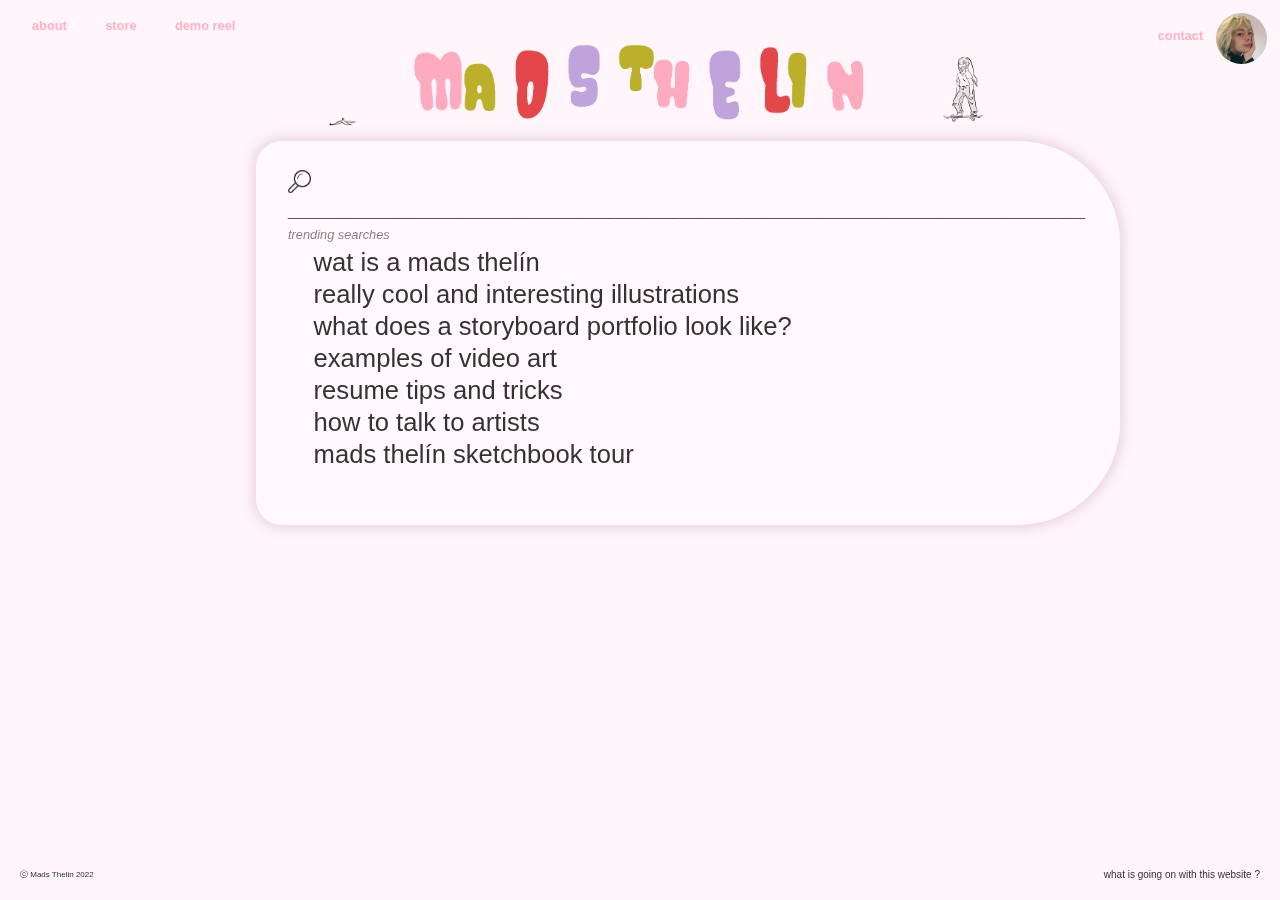
<file: index.html>
<!DOCTYPE html>
<html lang="en">

<head>
    <meta charset="UTF-8">
    <meta http-equiv="X-UA-Compatible" content="IE=edge">
    <meta name="viewport" content="width=device-width, initial-scale=1.0">
    <title>mads thelin</title>

    <link rel="stylesheet" href="style.css">
</head>

<body>
    <header>
        <nav class="top-links">
            <ul class="top">
                    <li style="padding:0.5vw; float:left"><a class="navlink-about" href="/bio">about </a></li>
                    <li style="padding:0.5vw; float:left"><a class="navlink-store" href="link to etsy" target="_blank">
                            store</a>
                    </li>
                    <li style="padding:0.5vw; float:left"><a class="navlink-demo" href="/reel"> demo reel </a></li>
                <div class="top-right">
                    <img class="skate" src="images/gif.gif" alt="animated artist logo in the style of google">
                    <li style="float:right"><img class="profile-pic" src="/images/finstaprofile.jpeg"
                            alt="tiny lil pic of me"></li>
                    <div class="contact">
                        <li style="padding-top:1vw; float:right; font-size: 2vw;"><a class="navlink-contact"
                                href="/contact">contact</a></li>
                    </div>
                </div>
            </ul>
        </nav>
    </header>

    <main>
        <div class="search">
            <div class="trend">
                <img class="find" src="images/search.png" alt="magnafying glass">
                <img class="blink" src="images/blink.gif" alt="blinking search bar">
                &nbsp; &nbsp; &nbsp; &nbsp; &nbsp; &nbsp; &nbsp; &nbsp; &nbsp; &nbsp; &nbsp; &nbsp; &nbsp; &nbsp; &nbsp;
                &nbsp; &nbsp; &nbsp; &nbsp; &nbsp; &nbsp; &nbsp; &nbsp; &nbsp; &nbsp; &nbsp; &nbsp; &nbsp; &nbsp; &nbsp;
                &nbsp; &nbsp; &nbsp; &nbsp; &nbsp; &nbsp; &nbsp; &nbsp; &nbsp; &nbsp; &nbsp; &nbsp; &nbsp; &nbsp; &nbsp;
                &nbsp; &nbsp; &nbsp; &nbsp; &nbsp; &nbsp; &nbsp; &nbsp; &nbsp; &nbsp; &nbsp; &nbsp; &nbsp; &nbsp; &nbsp;
                &nbsp; &nbsp; &nbsp; &nbsp; &nbsp; &nbsp; &nbsp;
                ________________________________________________________________________________________________________________
                <div class="trending-searches">trending searches</div>


                <ul class="bottom">

                    <li><a class="link-bio" href="/bio"> wat is a mads thelín</a></li>

                    <li><a class="link-illustration" href="/illustration"> really cool and interesting
                            illustrations</a></li>

                    <li><a class="link-storyboards" href="/storyboards"> what does a storyboard
                            portfolio look like?</a> </li>

                    <li><a class="link-animation" href="/animation"> examples of video art</a></li>

                    <li><a class="link-resume" href="/resume"> resume tips and tricks</a></li>

                    <li><a class="link-contact" href="/contact"> how to talk to artists</a></li>

                    <li><a class="link-sketchbook" href="/sketchbook"> mads thelín sketchbook
                            tour</a></li>
                </ul>
            </div>
        </div>
    </main>

    <footer>
        <a class="copyright" href="https://www.youtube.com/watch?v=dQw4w9WgXcQ" target="_blank">ⓒ Mads Thelin 2022</a>
        <a class="help" href="help" target="_blank">what is going on with this website ?</a>
    </footer>
    </footer>

</body>

</html>
</file>
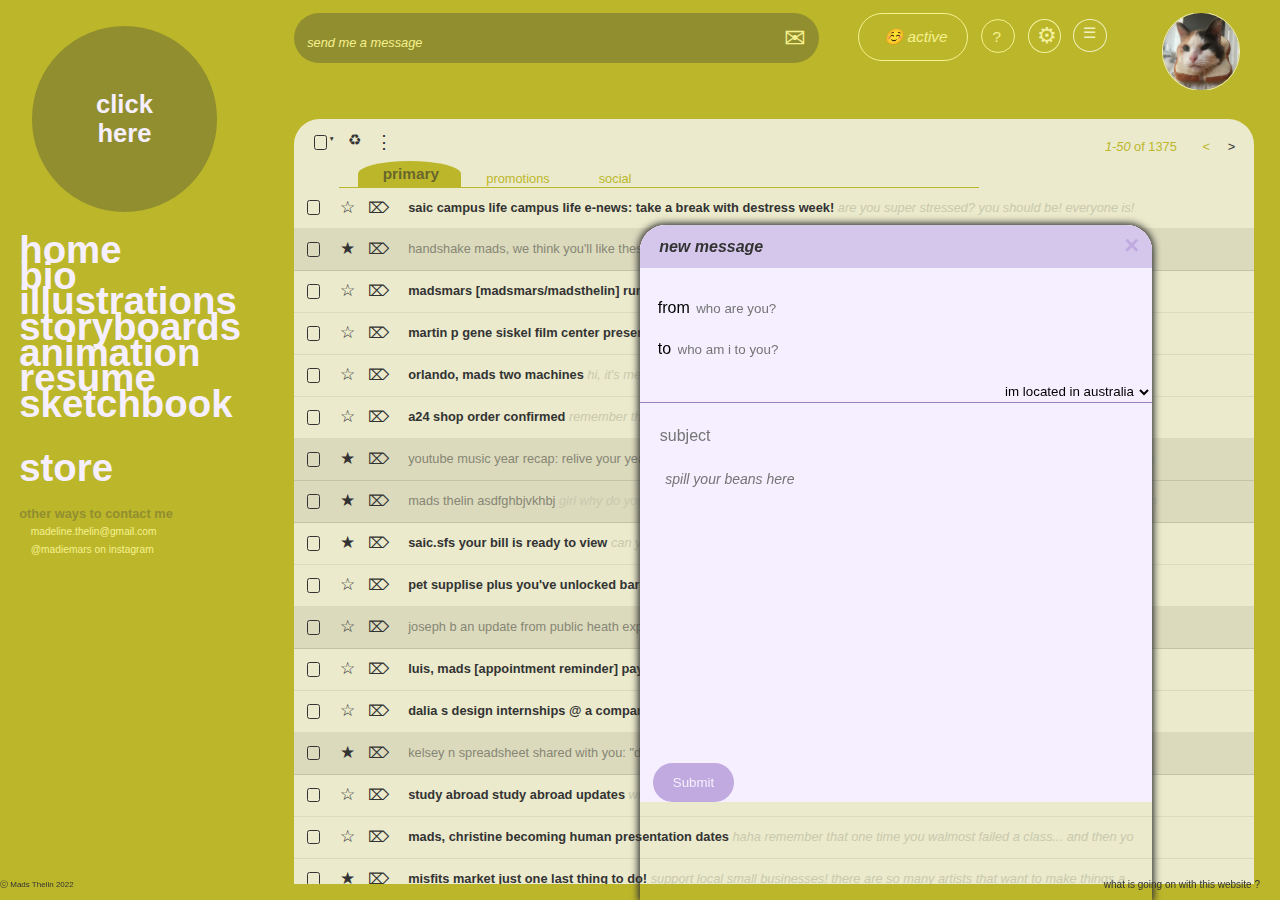
<file: contact/index.html>
<!DOCTYPE html>
<html lang="en">

<head>
    <meta charset="UTF-8">
    <meta http-equiv="X-UA-Compatible" content="IE=edge">
    <meta name="viewport" content="width=device-width, initial-scale=1.0">
    <title>contact</title>

    <link rel="stylesheet" href="style.css">

    <link rel="stylesheet" href="/library/lightbox2/dist/css/lightbox.css">
    <script src="main.js" defer></script>
</head>

<body>
    <header></header>

    <main>
        <div class="left">
            <!-- <h1 class="title">contact</h1> -->
            <button id="myBtn">click here</button>
            <nav class="main-nav">
                <p><a class="mainnav-home" href="/">home</a></p>
                <p><a class="mainnav-bio" href="/bio">bio</a></p>
                <p><a class="mainnav-illustration" href="/illustration/">illustrations</a>
                </p>
                <p><a class="mainnav-storyboards" href="/storyboards/">storyboards</a></p>
                <p><a class="mainnav-animation" href="/animation/">animation</a></p>
                <p><a class="mainnav-resume" href="/resume/">resume</a></p>
                <p><a class="mainnav-sketchbook" href="/sketchbook">sketchbook</a></p>
                <br><br><br><br><br><br>
                <p><a class="mainnav-store" href="store link here">store</a></p>
                <br><br>
            </nav>

            <div class="other">
                <h2 class="title2">other ways to contact me</h2>
                <ul class="contacts">
                    <li><a class="contacts1" href="https://www.wikihow.com/Write-an-Email" target="_blank">madeline.thelin@gmail.com</a></li>
                    <li><a class="contacts2" href="https://www.instagram.com/madiemars/" target="_blank">@madiemars on instagram</a></li>
                </ul>
            </div>

        </div>

        <div class="right">
            <div class="search-container">
                <div class="search">
                    <p> send me a message <span class="envelope">✉</span></p>
                </div>
            </div>
            <div class="active">
                ☺️ active
            </div>
            <div class="icons">
                <p class="question">?</p>
                <p class="settings">⚙</p>
                <p class="lines">☰</p>
            </div>
            <div class="guest-container">
                <img class="hunny" src="images/hunny.jpeg" alt="this is a picture of my cat hunny">
                <!-- <div class="guest">guest</div> -->
            </div>
            <div class="email-box">
                <div class="line1-left">
                    <div class="box"></div>
                    <div class="arrow">▼</div>
                    <div class="refresh">♻</div>
                    <div class="dots">⋮</div>
                    <div class="line1-right">
                        <div class="numbers"><i>1-50</i> of 1375</div>
                        <div class="arrows"><span style="color: #bcb72a">&lt;</span> &nbsp; &nbsp; <span
                                style="color: #333333">&gt;</span></div>
                    </div>
                </div>
                <div class="line2">
                    <div class="line3"><div class="p">primary </div></div><div class="p-s">promotions &nbsp; social</div>
                </div>
                <div class="email-container">
                    <div class="email">
                        <div class="box"></div>
                        <div class="star">☆</div>
                        <div class="arrow-list">⌦</div>
                        <div class="words">
                            saic campus life  campus life e-news: take a break with destress
                            week! <i class="descriptions"> are you super stressed? you should be! everyone is! aaaaaaaaaaaaaaaaaaaaaaaaaaaaaa</i>
                        </div>
                    </div>
                    <div class="email-read">
                        <div class="box"></div>
                        <div class="star">★</div>
                        <div class="arrow-list">⌦</div>
                        <div class="words">
                            handshake mads, we think
                            you'll like these new oporotunities.<i class="descriptions"> and by oporotunities we
                                mean jobs and stuff. you need a job to p</i>
                        </div>
                    </div>
                    <div class="email">
                        <div class="box"></div>
                        <div class="star">☆</div>
                        <div class="arrow-list">⌦</div>
                        <div class="words">
                            madsmars  [madsmars/madsthelin] run
                            page failed: pages build and deployment - main (cb2f7cf)<i class="descriptions"> can u
                                even cod</i>
                        </div>
                    </div>
                    <div class="email">
                        <div class="box"></div>
                        <div class="star">☆</div>
                        <div class="arrow-list">⌦</div>
                        <div class="words">
                            martin p  gene siskel film
                            center presents!<i class="descriptions"> indie movies all day every day at not
                                terrible prices if we're being honest. su</i>
                        </div>
                    </div>
                    <div class="email">
                        <div class="box"></div>
                        <div class="star">☆</div>
                        <div class="arrow-list">⌦</div>
                        <div class="words">
                            orlando, mads  two machines<i
                                class="descriptions"> hi, it's me a coworker asking you about work things! this
                                job isnt half bad. do you like your job or a </i>
                        </div>
                    </div>
                    <div class="email">
                        <div class="box"></div>
                        <div class="star">☆</div>
                        <div class="arrow-list">⌦</div>
                        <div class="words">
                            a24 shop  order confirmed<i
                                class="descriptions"> remember that cool movie you watched? it was a horror movie?
                                well you alco bought merch for</i>
                        </div>
                    </div>
                    <div class="email-read">
                        <div class="box"></div>
                        <div class="star">★</div>
                        <div class="arrow-list">⌦</div>
                        <div class="words">
                            youtube music  year recap: relive your year in
                            music<i class="descriptions"> pay for a youtube music subscription. you know you want
                                to. caaaaapitalismmm</i>
                        </div>
                    </div>
                    <div class="email-read">
                        <div class="box"></div>
                        <div class="star">★</div>
                        <div class="arrow-list">⌦</div>
                        <div class="words">
                            mads thelin  asdfghbjvkhbj<i
                                class="descriptions"> girl why do you send yourself the most obscurely titled
                                emails? what even is this? a link to shoes? a remin</i>
                        </div>
                    </div>
                    <div class="email">
                        <div class="box"></div>
                        <div class="star">★</div>
                        <div class="arrow-list">⌦</div>
                        <div class="words">
                            saic.sfs  your bill is
                            ready to view<i class="descriptions"> can you believe you pay so much money to go to
                                art school? do you regret your degr</i>
                        </div>
                    </div>
                    <div class="email">
                        <div class="box"></div>
                        <div class="star">☆</div>
                        <div class="arrow-list">⌦</div>
                        <div class="words">
                            pet supplise plus  you've unlocked bargains! treat your pet to
                            something special<i class="descriptions"> my cat's name is hunny. thats her picture
                            </i>
                        </div>
                    </div>
                    <div class="email-read">
                        <div class="box"></div>
                        <div class="star">☆</div>
                        <div class="arrow-list">⌦</div>
                        <div class="words">
                            joseph b  an update from
                            public heath experts<i class="descriptions"> covid is bad! don't get the flu! actually
                                take your vitamins! stay healthy! eat your gr </i>
                        </div>
                    </div>
                    <div class="email">
                        <div class="box"></div>
                        <div class="star">☆</div>
                        <div class="arrow-list">⌦</div>
                        <div class="words">
                            luis, mads  [appointment reminder]
                            payroll @11:25 am - 11:55 am ct<i class="descriptions"> most people aren't paid what
                                they're worth. capita</i></div>
                    </div>
                    <div class="email">
                        <div class="box"></div>
                        <div class="star">☆</div>
                        <div class="arrow-list">⌦</div>
                        <div class="words">
                            dalia s  design internships @ a
                            company<i class="descriptions"> internships are fun until they tell you they don't
                                want to pay you for the labor </i>
                        </div>
                    </div>
                    <div class="email-read">
                        <div class="box"></div>
                        <div class="star">★</div>
                        <div class="arrow-list">⌦</div>
                        <div class="words">
                            kelsey n  spreadsheet
                            shared
                            with you: "dinner reservations"<i class="descriptions"> hey girl, yum yum food - ya
                                feel?
                                lets eat!</i>
                        </div>
                    </div>
                    <div class="email">
                        <div class="box"></div>
                        <div class="star">☆</div>
                        <div class="arrow-list">⌦</div>
                        <div class="words">
                            study abroad  study abroad updates<i
                                class="descriptions"> where do you think you'll fit in? what country is calling
                                you?
                                anywhere but here. leave th</i>
                        </div>
                    </div>
                    <div class="email">
                        <div class="box"></div>
                        <div class="star">☆</div>
                        <div class="arrow-list">⌦</div>
                        <div class="words">
                            mads, christine  becoming human presentation dates<i
                                class="descriptions"> haha remember that one time you walmost failed a class...
                                and
                                then yo</i>
                        </div>
                    </div>
                    <div class="email">
                        <div class="box"></div>
                        <div class="star">★</div>
                        <div class="arrow-list">⌦</div>
                        <div class="words">
                            misfits market  just one last thing to do!<i
                                class="descriptions">
                                support local small businesses! there are so many artists that want to make things
                                a</i>
                        </div>
                    </div>
                    <div class="email-read">
                        <div class="box"></div>
                        <div class="star">★</div>
                        <div class="arrow-list">⌦</div>
                        <div class="words">
                            fiaf animation first  live today at 4pm et<i
                                class="descriptions">
                                french animation is so beautiful. it might be the socialist healthcare that makes
                                it
                                so good.</i>
                        </div>
                    </div>
                    <div class="email">
                        <div class="box"></div>
                        <div class="star">☆</div>
                        <div class="arrow-list">⌦</div>
                        <div class="words">
                            nemaa  get ready! nemaa is
                            coming!<i class="descriptions"> what even is nemaa? i can't remember. i don't know
                                what this
                                email even said. pr</i>
                        </div>
                    </div>
                    <div class="email">
                        <div class="box"></div>
                        <div class="star">☆</div>
                        <div class="arrow-list">⌦</div>
                        <div class="words">
                            amazon.com  reasons why we suck and you
                            don't
                            buy from us<i class="descriptions"> every time i tell amazon i don't want their emails
                                they som</i>
                        </div>
                    </div>
                    <div class="email">
                        <div class="box"></div>
                        <div class="star">☆</div>
                        <div class="arrow-list">⌦</div>
                        <div class="words">
                            shop  connect
                            this
                            email to shop!
                            <i class="descriptions"> comsume comsume comsume comsume comsume comsume
                                comsume comsum </i>
                        </div>
                    </div>
                    <div class="email">
                        <div class="box"></div>
                        <div class="star">★</div>
                        <div class="arrow-list">⌦</div>
                        <div class="words">
                            art night  please nominate art
                            night
                            chicago!!!!
                            <i class="descriptions"> nominate us for something artsy! we're hella artsy and you
                                came </i>
                        </div>
                    </div>
                    <div class="email">
                        <div class="box"></div>
                        <div class="star">★</div>
                        <div class="arrow-list">⌦</div>
                        <div class="words">
                            chase credit journey  sign in to view your new ssn activity
                            <i class="descriptions"> oh no did we scare you? hope you don't think your identity
                                got stolen</i>
                        </div>
                    </div>
                    <div class="email">
                        <div class="box"></div>
                        <div class="star">☆</div>
                        <div class="arrow-list">⌦</div>
                        sofi  student
                        loans lol give us money
                        <i class="descriptions"> we helped you get a degree and now you have to pay us back. its
                            fair</i>
                    </div>
                    <div class="email-read">
                        <div class="box"></div>
                        <div class="star">★</div>
                        <div class="arrow-list">⌦</div>
                        southwest airlines  you're invited! earn 50000 points.
                        <i class="descriptions"> fly with us and you'll be only a little uncomfortable. tall
                            people hate our seating choices</i>
                    </div>
                    <div class="email">
                        <div class="box"></div>
                        <div class="star">★</div>
                        <div class="arrow-list">⌦</div>
                        h&r block  madeline this offer wont
                        last long...
                        <i class="descriptions"> we really really really need you to finish your taxes as early as
                            possible. thats</i>
                    </div>
                    <div class="email">
                        <div class="box"></div>
                        <div class="star">★</div>
                        <div class="arrow-list">⌦</div>
                        uber eats  mads heres a meal
                        on us up to $30
                        <i class="descriptions"> we know you live in a big city where theres food right outside
                            your doorstep but how </i>
                    </div>
                    <div class="email">
                        <div class="box"></div>
                        <div class="star">★</div>
                        <div class="arrow-list">⌦</div>
                        linkedin  a bunch of people
                        want to hire you, mads
                        <i class="descriptions"> jobs are what keeps capitalism running! do your part in keeping
                            the econom</i>
                    </div>
                    <div class="email">
                        <div class="box"></div>
                        <div class="star">☆</div>
                        <div class="arrow-list">⌦</div>
                        gwen t  see gwen's real-time
                        location on google maps
                        <i class="descriptions"> this would be creepy if gwen didnt send you this herself. gotta
                            stay saf</i>
                    </div>
                    <div class="email">
                        <div class="box"></div>
                        <div class="star">☆</div>
                        <div class="arrow-list">⌦</div>
                        mcdonald's account  thanks for placing a mobine order!
                        <i class="descriptions"> you drink way too much mcdonald's iced coffee you know. it's
                            kinda amazing how </i>
                    </div>
                    <div class="email">
                        <div class="box"></div>
                        <div class="star">☆</div>
                        <div class="arrow-list">⌦</div>
                        lyft  we promise you're safe
                        in our cars
                        <i class="descriptions"> the only thing more dangerous than getting into a strangers car
                            is walking home </i>
                    </div>
                    <div class="email-read">
                        <div class="box"></div>
                        <div class="star">☆</div>
                        <div class="arrow-list">⌦</div>
                        obama, mads  i wish you were still president :(
                        <i class="descriptions"> thank u for emailing me mads, i miss being president too. there
                            was a lot of cool stuff in th</i>
                    </div>
                    <div class="email-read">
                        <div class="box"></div>
                        <div class="star">☆</div>
                        <div class="arrow-list">⌦</div>
                        productstesting  you're pre-qualified for the proucts test
                        study - please read!
                        <i class="descriptions"> we're writing to let you know that we know you're poor and </i>
                    </div>
                    <div class="email-read">
                        <div class="box"></div>
                        <div class="star">☆</div>
                        <div class="arrow-list">⌦</div>
                        photo prints now  order confirmation
                        <i class="descriptions"> you print out all these pictures of your friends to remind you
                            that you're not alone, but they don't help mu</i>
                    </div>
                    <div class="email">
                        <div class="box"></div>
                        <div class="star">☆</div>
                        <div class="arrow-list">⌦</div>
                        mohela  important account information
                        (you're poor)
                        <i class="descriptions"> i usually get 2-3 emails a week from my student loan people, but
                            they're</i>
                    </div>
                    <div class="email-read">
                        <div class="box"></div>
                        <div class="star">☆</div>
                        <div class="arrow-list">⌦</div>
                        comed  thanks for paying your bills on
                        time
                        <i class="descriptions"> look! another testament of how i pay all my bills on time. im
                            such a good member of soci</i>
                    </div>
                    <div class="email">
                        <div class="box"></div>
                        <div class="star">☆</div>
                        <div class="arrow-list">⌦</div>
                        frist ascent climbing  you earned 1000 points!
                        <i class="descriptions"> kinda cool how i left a state with hella mountains to pick up
                            rock climbing in a flatland city.</i>
                    </div>
                    <div class="email">
                        <div class="box"></div>
                        <div class="star">☆</div>
                        <div class="arrow-list">⌦</div>
                        sue c  fwd: your package is ready
                        for pickup!
                        <i class="descriptions"> you bought a thing online, and now its here. you must be so
                            excited! remember w</i>
                    </div>
                    <div class="email-read">
                        <div class="box"></div>
                        <div class="star">☆</div>
                        <div class="arrow-list">⌦</div>
                        brett, mads  you're still on your parents
                        health insurance? hahahh
                        <i class="descriptions"> honestly do whatever u gotta do. thx mom and dad for still
                            insuring me. </i>
                    </div>
                    <div class="email-read">
                        <div class="box"></div>
                        <div class="star">☆</div>
                        <div class="arrow-list">⌦</div>
                        netlify  [netlify] welcome to
                        netlify. let's verify your email.
                        <i class="descriptions"> you signed up for this bc a teacher told you to, but it mighht
                            proove to be</i>
                    </div>
                    <div class="email-read">
                        <div class="box"></div>
                        <div class="star">☆</div>
                        <div class="arrow-list">⌦</div>
                        apartments.com congradulations! view your signed
                        lease.
                        <i class="descriptions"> i love moving. so much. the whole finding a new place and meeting
                            new people and n</i>
                    </div>
                    <div class="email-read">
                        <div class="box"></div>
                        <div class="star">☆</div>
                        <div class="arrow-list">⌦</div>
                        kels n  invitation: mads birthday!!!
                        @ anually on october 22
                        <i class="descriptions"> that warm fuzzy feeling u get when ur friends refuse to forget ur
                            birthday</i>
                    </div>
                    <div class="email-read">
                        <div class="box"></div>
                        <div class="star">☆</div>
                        <div class="arrow-list">⌦</div>
                        frontier airlines  your flight confirmation code
                        <i class="descriptions"> we're another airline that want you to fly with us. you just
                            bought a ticket woo-hoo for us! suck that</i>
                    </div>
                    <div class="email-read">
                        <div class="box"></div>
                        <div class="star">☆</div>
                        <div class="arrow-list">⌦</div>
                        planet fitness  attention planet fitness
                        members
                        <i class="descriptions"> this email says you value your personal health, but you're poor
                            and intimidates by less stre</i>
                    </div>
                    <div class="email-read">
                        <div class="box"></div>
                        <div class="star">☆</div>
                        <div class="arrow-list">⌦</div>
                        updates@ventrachicago  ventra transit account: pass expired
                        <i class="descriptions"> public transit woot woot! we love doing our best to support green
                            initiatives while still li</i>
                    </div>
                    <div class="email-read">
                        <div class="box"></div>
                        <div class="star">☆</div>
                        <div class="arrow-list">⌦</div>
                        itunes store  your pre-order is now
                        available
                        <i class="descriptions"> don't ask what i bought. maybe it was a ringtone. maybe it was
                            the kim possible beep beep </i>
                    </div>
                    <div class="email-read">
                        <div class="box"></div>
                        <div class="star">☆</div>
                        <div class="arrow-list">⌦</div>
                        rakuten viki  please verify your email
                        address with viki
                        <i class="descriptions"> hahahhahha yeah so maybe i like watching dramas. love a fantasy
                            where people </i>
                    </div>
                    <div class="email-read">
                        <div class="box"></div>
                        <div class="star">☆</div>
                        <div class="arrow-list">⌦</div>
                        uber  weekend plans?
                        easy pickup.
                        <i class="descriptions"> sometimes i wonder why uber and lyft dont just merge and become
                            one company to rule them all. </i>
                    </div>
                    <div class="email-read">
                        <div class="box"></div>
                        <div class="star">☆</div>
                        <div class="arrow-list">⌦</div>
                        gc2b  a shipment from your order has
                        been delivered.
                        <i class="descriptions"> trans rights. </i>
                    </div>
                    <div class="email-read">
                        <div class="box"></div>
                        <div class="star">☆</div>
                        <div class="arrow-list">⌦</div>
                        omg  did you really just read
                        through all this :o
                        <i class="descriptions"> hahahahahahahah wow i hope it was entertaining. yes they're
                            almost all real kinda.</i>
                    </div>
                </div>
            </div>
        </div>
    </main>
</body>
<div id="myModal" class="modal">
    <!-- Modal content -->
    <div class="modal-content">
        <span class="close">&times;</span>
        <div class="container">
            <form action="action_page.php">
                <div class="modal-header">
                    <p class="new">new message</p>
                </div>
                <div class="modal-body"></div>
                <p><label for="fname">&nbsp;&nbsp;&nbsp;&nbsp;from</label>
                <input type="text" id="fname" name="yourname" placeholder="who are you?"></p>
                <p><label for="fname">&nbsp;&nbsp;&nbsp;&nbsp;to</label>
                <input type="text" id="mname" name="myname" placeholder="who am i to you?"></p>
                    <label for="country"></label>
                    <select id="country" name="country">
                        <option value="australia">im located in australia</option>
                        <option value="canada/usa">im located in n. america</option>
                        <option value="china">im located in china</option>
                        <option value="korea">im located in s. korea</option>
                        <option value="uk">im located in united kingdom</option>
                        <option value="pr">im located in puerto rico</option>
                        <option value="russia">im located in russia</option>
                        <option value="africa">im located in africa</option>
                        <option value="other">my location isn't listed</option>
                        <option value="other">my location is a secret</option>
                    </select>

                    <p><label for="fname"></label>
                        <input type="text" id="subject1" name="subject" placeholder="&nbsp;&nbsp;&nbsp;&nbsp;subject"></p>
                    <textarea id="subject" name="subject" placeholder="&nbsp;&nbsp;&nbsp;&nbsp;&nbsp;&nbsp;spill your beans here" style="width: 95%; height:30vh"></textarea>
                
                <div class="modal-footer">
                    <input type="submit" value="Submit" onclick="sendContact();">
                </div>
            </form>
        </div>
    </div>
</div>


<footer>
    <a class="copyright" href="https://www.youtube.com/watch?v=dQw4w9WgXcQ" target="_blank">ⓒ Mads Thelin 2022</a>

    <a class="help" href="/help" target="_blank">what is going on with this website ?</a>
</footer>
</file>
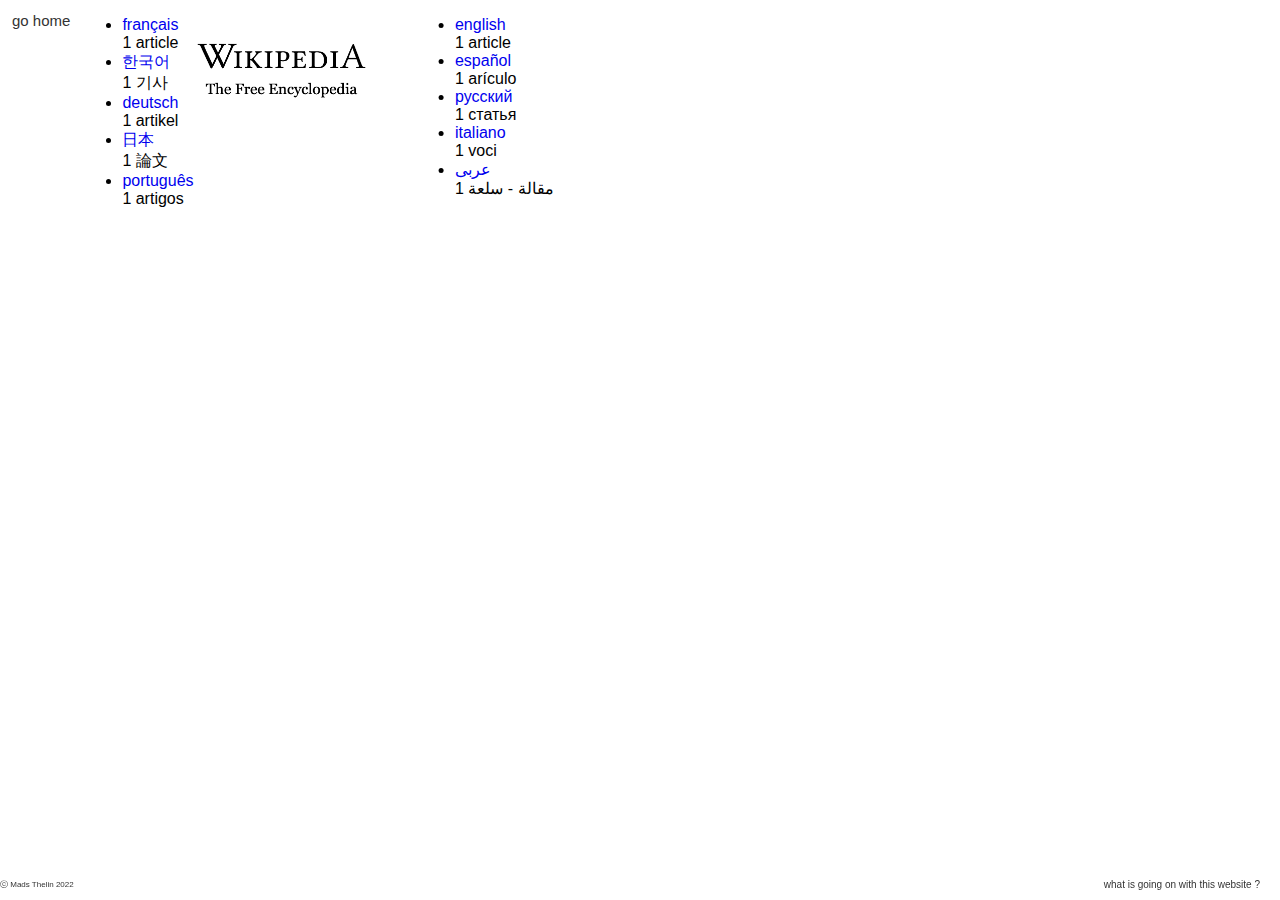
<file: help/index.html>
<!DOCTYPE html>
<html lang="en">
<head>
    <meta charset="UTF-8">
    <meta http-equiv="X-UA-Compatible" content="IE=edge">
    <meta name="viewport" content="width=device-width, initial-scale=1.0">
    <title>help!</title>

    <link rel="stylesheet" href="style.css">
</head>

<body>
    <header>
        <a style="padding:12px; float:right" class="home-link" href="/">go home</a>
    </header>

    <main>
        <ul class="left-links">
            <li><a href="english version">english</a></li>
            1 article
            <li><a href="spanish version">español</a></li>
            1 arículo
            <li><a href="russian version">русский</a></li>
            1 статья
            <li><a href="italian version">italiano</a></li>
            1 voci
            <li><a href="arabic version">عربى</a></li>
            مقالة - سلعة 1
        </ul>
        <img class="logo" src="images/wikitest.png" alt="animated artist logo in the style of wikipedia">
        <ul class="right-links">
            <li><a href="french version">français</a></li>
            1 article
            <li><a href="hangul version">한국어</a></li>
            1 기사
            <li><a href="german version">deutsch</a></li>
            1 artikel
            <li><a href="japanese version">日本</a></li>
            1 論文
            <li><a href="portuguese version">português</a></li>
            1 artigos
        </ul>
    </main>

    <footer>
        <a class="copyright" href="https://www.youtube.com/watch?v=dQw4w9WgXcQ" target="_blank">ⓒ Mads Thelin 2022</a>

        <a class="help" href="help" target="_blank">what is going on with this website ?</a>
    </footer>
</body>
</file>
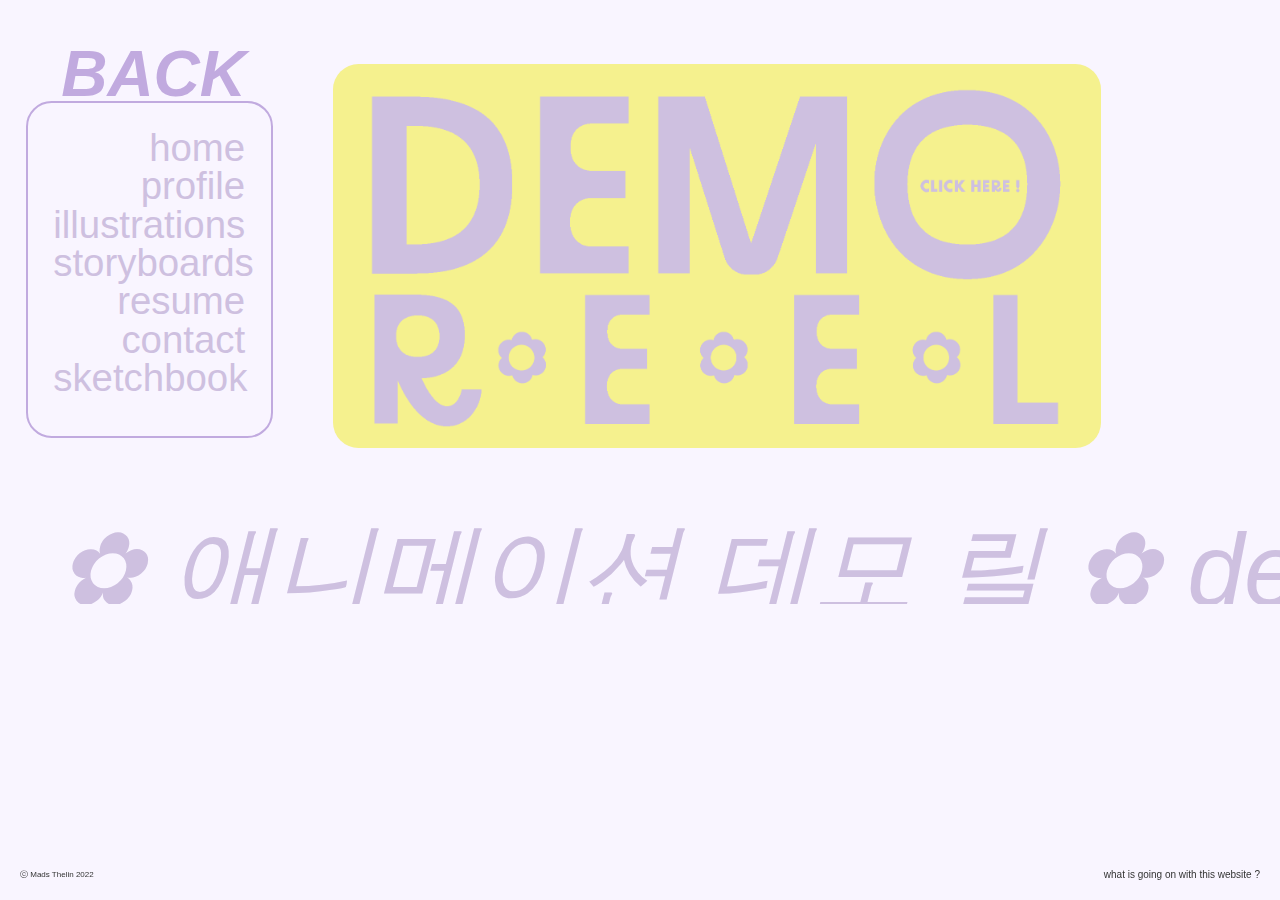
<file: reel/index.html>
<!DOCTYPE html>
<html lang="en">

<head>
    <meta charset="UTF-8">
    <meta http-equiv="X-UA-Compatible" content="IE=edge">
    <meta name="viewport" content="width=device-width, initial-scale=1.0">
    <title>demo reel</title>
    <!-- favicon.io -->
    <link rel="apple-touch-icon" sizes="180x180" href="/apple-touch-icon.png">
    <link rel="icon" type="image/png" sizes="32x32" href="/favicon-32x32.png">
    <link rel="icon" type="image/png" sizes="16x16" href="/favicon-16x16.png">
    <link rel="manifest" href="/site.webmanifest">

    <link rel="stylesheet" href="style.css">

    <link rel="stylesheet" href="/library/glightbox-master/dist/css/glightbox.css">
    <link rel="stylesheet" href="/library/lightbox2/dist/css/lightbox.css">
    <script src="main.js" defer></script>
</head>

<body>
    <div class="tickerwrapper">
        <ul class='list'>
            <li class='listitem'>
                <span></span>
            </li>
            <li class='listitem'>
                <span></span>


                <header>


                    <!-- <div class="marquee">
                        <div class="track">
                            <div class="content">&nbsp;<i> <span
                                        style="font-family: 'Times New Roman', Times, serif;">✿</span> 애니메이션 데모 릴 <span
                                        style="font-family: 'Times New Roman', Times, serif;">✿</span> demostración de
                                    animación ✿ animation demo reel ✿ kołowrotek demonstracyjny animacji ✿ bande démo
                                    d'animation ✿ סליל הדגמה אנימציה ✿ animation demo reel ✿ carretel de demonstração de
                                    animação ✿ демонстрационный ролик с анимацией ✿ animation demo reel ✿ bobina demo di
                                    animazione ✿ アニメーションデモリール <span
                                        style="font-family: 'Times New Roman', Times, serif;">✿</span> animerad
                                    demo-rulle ✿ animaation demokela ✿ animations-demo-rolle ✿ cuộn demo hoạt hình ✿
                                    bobine demo animasyon </i></div>
                        </div>
                    </div> -->
                </header>

                <main>
                    <div class="left-side">
                        <div class="left-nav1">
                                    <a class="main-nav2" href="/animation"><b>BACK</b></a>
                                    </div>
                                <br>
                        <div class="left-nav2">
                            <ul>
                                <li>
        
                                    <a class="main-nav1" href="/index.html">home</a>
                                </li>
                                <li>
                                    <a class="main-nav1" href="/bio">profile</a>
                                </li>
                                <li>
                                    <a class="main-nav1" href="/illustration/">illustrations</a>
                                </li>
                                <li>
                                    <a class="main-nav1" href="/storyboards/">storyboards</a>
                                </li>
                                <li>
                                    <a class="main-nav1" href="/resume/">resume</a>
                                </li>
                                <li>
                                    <a class="main-nav1" href="/contact/">contact</a>
                                </li>
                                <li>
                                    <a class="main-nav1" href="/sketchbook">sketchbook</a>
                                </li>
                            </ul>
                        </div>
                    </div>
                    <div id="reel">
                        <!-- DEMO REEL -->
                        <a>
                            <div id="demo-reel" class="vimeo-lightbox no-external-link-indicator"
                                data-target-url="https://youtu.be/E0dwpR1_Cpk">
                            </div>
                            <button data-trigger-lightbox="fk1"><img src="demoreel1.png" alt="demo-reel accessability"
                                    data-title="demoreel">
                                <!-- <span style="color: #333333;">TITLE<i> <span
                            style="color: #c1aadf;">✿</span> DATE</i></span> -->
                            </button>
                        </a>
                    </div>
                    
                </main>
                <div class="marquee">
                    <div class="track">
                        <div class="content">&nbsp;<i> <span
                                    style="font-family: 'Times New Roman', Times, serif;">✿</span> 애니메이션 데모 릴 <span
                                    style="font-family: 'Times New Roman', Times, serif;">✿</span> demostración de
                                animación ✿ animation demo reel ✿ kołowrotek demonstracyjny animacji ✿ bande démo
                                d'animation ✿ סליל הדגמה אנימציה ✿ animation demo reel ✿ carretel de demonstração de
                                animação ✿ демонстрационный ролик с анимацией ✿ animation demo reel ✿ bobina demo di
                                animazione ✿ アニメーションデモリール <span
                                    style="font-family: 'Times New Roman', Times, serif;">✿</span> animerad
                                demo-rulle ✿ animaation demokela ✿ animations-demo-rolle ✿ cuộn demo hoạt hình ✿
                                bobine demo animasyon </i></div>
                    </div>
                </div>

                <footer>
                    
                    <a class="copyright" href="https://www.youtube.com/watch?v=dQw4w9WgXcQ" target="_blank">ⓒ Mads
                        Thelin 2022</a>

                    <a class="help" href="/help" target="_blank">what is going on with this website ?</a>

                </footer>

                <script src="/library/glightbox-master/dist/js/glightbox.js"></script>
                <script src="/library/lightbox2/dist/js/lightbox-plus-jquery.js"></script>

</body>

</html>
</file>
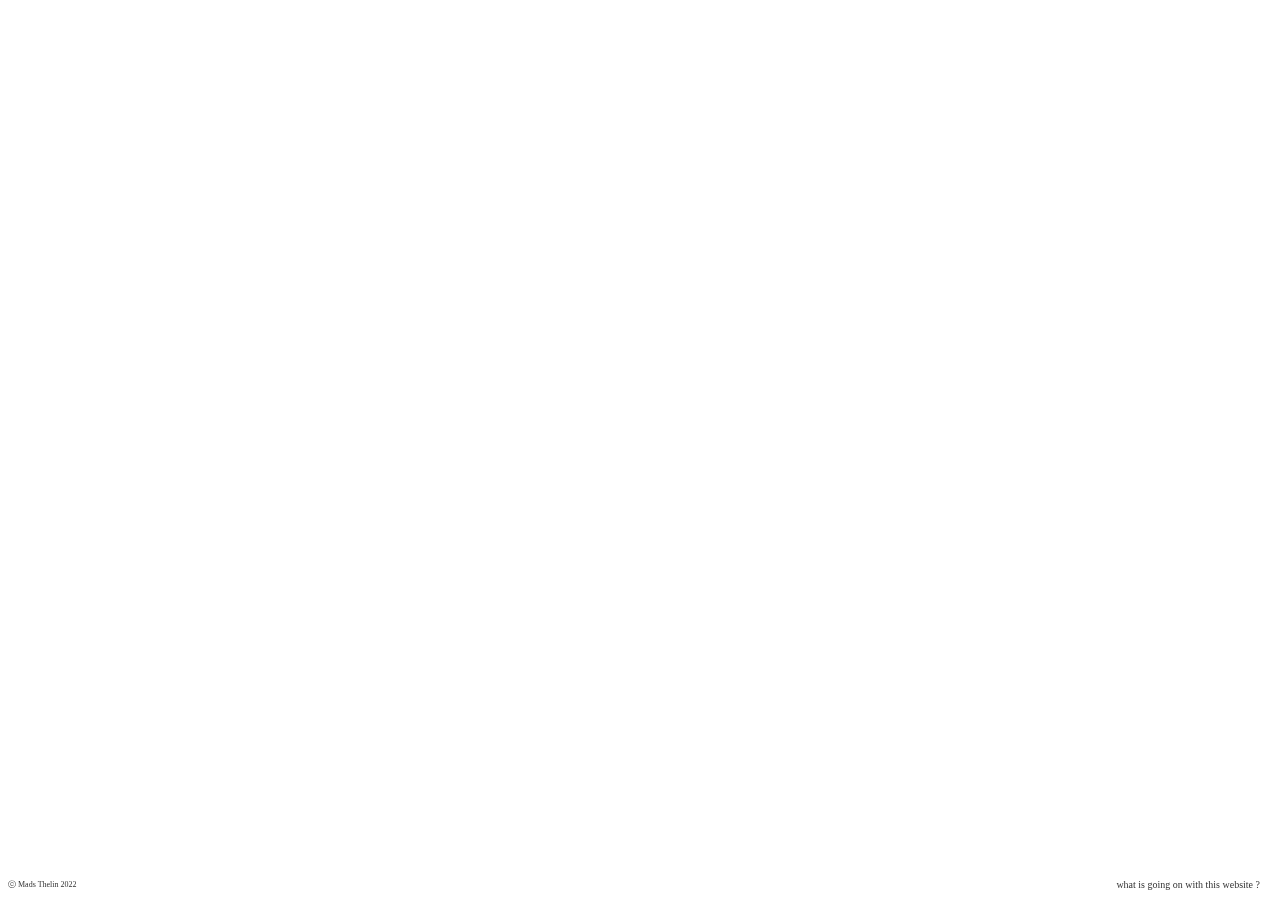
<file: storyboards/index.html>
<!DOCTYPE html>
<html lang="en">
<head>
    <meta charset="UTF-8">
    <meta http-equiv="X-UA-Compatible" content="IE=edge">
    <meta name="viewport" content="width=device-width, initial-scale=1.0">
    <title>storyboards</title>

    <link rel="stylesheet" href="style.css">
</head>
<body>
<footer>
    <a class="copyright" href="https://www.youtube.com/watch?v=dQw4w9WgXcQ" target="_blank">ⓒ Mads Thelin 2022</a>

    <a class="help" href="help" target="_blank">what is going on with this website ?</a>
</footer>
</body>
</file>
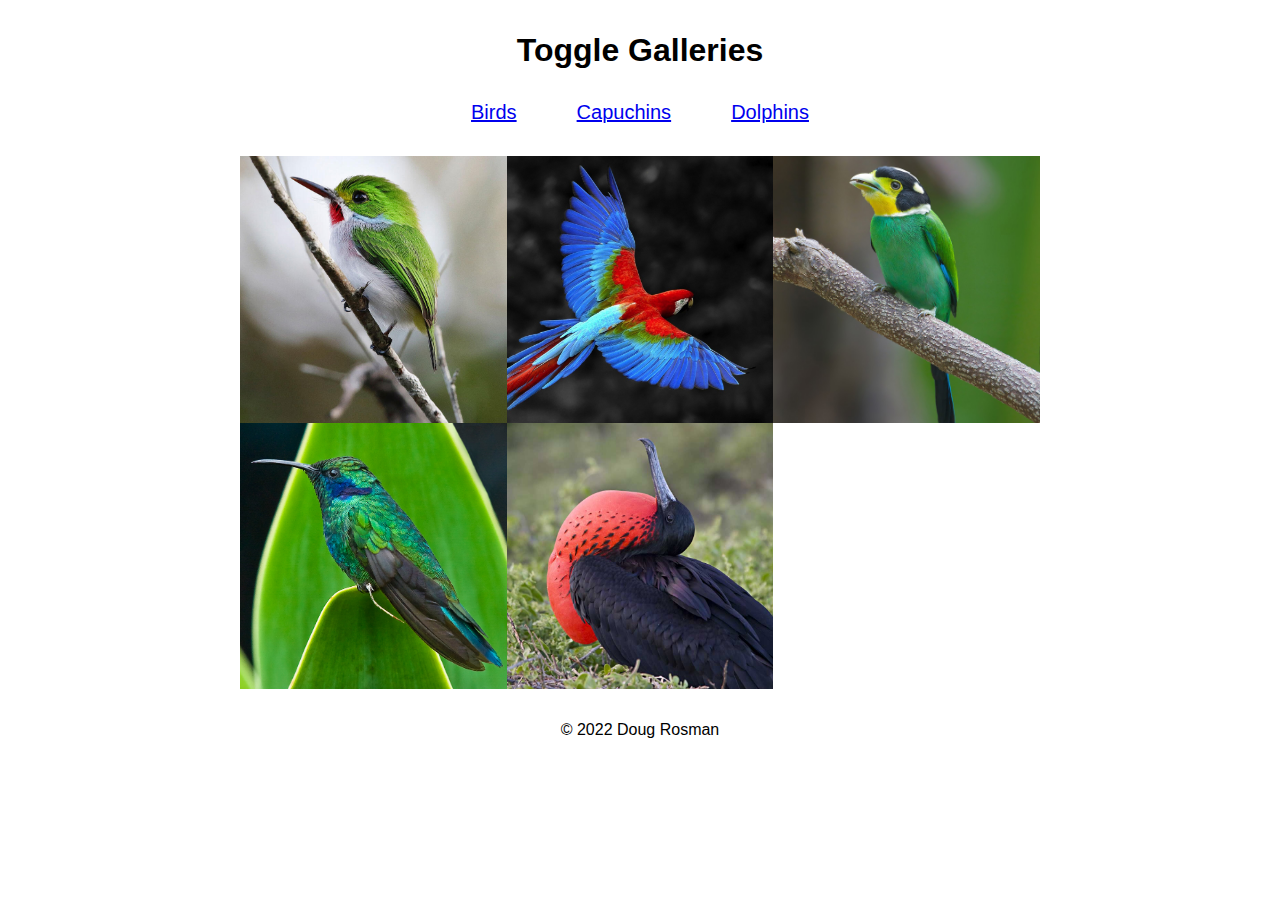
<file: library/toggle-galleries/index.html>
<!DOCTYPE html>
<html lang="en">

<head>
    <meta charset="UTF-8">
    <meta http-equiv="X-UA-Compatible" content="IE=edge">
    <meta name="viewport" content="width=device-width, initial-scale=1.0">
    <script src="jquery-3.6.1.min.js"></script>
    <script src="main.js" defer></script>
    <link rel="stylesheet" href="style.css">
    <title>Toggle Galleries</title>
</head>

<body>
    <div class="wrapper">

        <header>
            <h1><a href=".">Toggle Galleries</a></h1>
            <nav id="main-nav">
                <a class="gallery-link" href="#birds">Birds</a>
                <a class="gallery-link" href="#capuchins">Capuchins</a>
                <a class="gallery-link" href="#dolphins">Dolphins</a>
            </nav>
        </header>
        <main>
            <div id="all-galleries">
                <div class="gallery-container" id="birds">
                    <div class="gallery">
                        <img src="images/birds/1.jpg" alt="bird" loading="lazy">
                        <img src="images/birds/2.jpg" alt="bird" loading="lazy">
                        <img src="images/birds/3.jpg" alt="bird" loading="lazy">
                        <img src="images/birds/4.jpg" alt="bird" loading="lazy">
                        <img src="images/birds/5.jpg" alt="bird" loading="lazy">
                    </div>
                </div>
                <div class="gallery-container" id="capuchins">
                    <div class="gallery">
                        <img src="images/capuchins/1.jpg" alt="capuchin" loading="lazy">
                        <img src="images/capuchins/2.jpg" alt="capuchin" loading="lazy">
                        <img src="images/capuchins/3.jpg" alt="capuchin" loading="lazy">
                        <img src="images/capuchins/4.jpg" alt="capuchin" loading="lazy">
                        <img src="images/capuchins/5.jpg" alt="capuchin" loading="lazy">
                    </div>
                </div>
                <div class="gallery-container" id="dolphins">
                    <div class="gallery">
                        <img src="images/dolphins/1.jpg" alt="dolphin" loading="lazy">
                        <img src="images/dolphins/2.jpg" alt="dolphin" loading="lazy">
                        <img src="images/dolphins/3.jpg" alt="dolphin" loading="lazy">
                        <img src="images/dolphins/4.jpg" alt="dolphin" loading="lazy">
                        <img src="images/dolphins/5.jpg" alt="dolphin" loading="lazy">
                    </div>
                </div>
            </div>
            

        </main>
        <footer>
            <p>&copy; 2022 Doug Rosman</p>
        </footer>

    </div>
</body>

</html>
</file>
<file: style.css>
* {
    margin: 0;
    padding: 0;
}

body {
    font-family: Arial, Helvetica, sans-serif;
    font-weight: 400;
    margin: auto;
    max-width: 100vw;
    background-color: #FFF5FB;
}

header {
    background-color: #FFF5FB;
    width: 100%;
    height: 100%;
    max-width: 100vw;
}

footer {
    font-size: 12px;
    position: fixed;
    bottom: 20px;
    color: #333333;
}

.top-links {
    display: block;
    padding: 0.01vw 1vw;
}

.top-links {
    display: flex;
    flex-direction: column;
    padding-top: 1vw;
    font-weight: 900;
}
.top {
    list-style-type: none;
    /* padding-left: 0px; */
    line-height: 0.9vw;
}

.navlink-about {
    background-color: #FFF5FB;
    color: #ffb2c2;
    /* font-size: clamp(1rem, 1rem + 1vw, 1.5rem); */
    font-size: 1vw;
    padding: 1em;
}

.navlink-store {
    background-color: #FFF5FB;
    color: #ffb2c2;
    /* font-size: clamp(1rem, 1rem + 1vw, 1.5rem); */
    font-size: 1vw;
    padding: 1em;
}

.navlink-demo {
    background-color: #FFF5FB;
    color: #ffb2c2;
    /* font-size: clamp(1rem, 1rem + 1vw, 1.5rem); */
    font-size: 1vw;
    padding: 1em;
}

.navlink-contact {
    background-color: #FFF5FB;
    color: #ffb2c2;
    /* font-size: clamp(1rem, 1rem + 1vw, 1.5rem); */
    font-size: 1vw;
    padding: 1em;
}

.navlink-about:hover {
    color: #FFF5FB;
    background-color: cornflowerblue;
    border-radius: 2vw;
    padding: 1vw;
    font-style: italic;
}

.navlink-store:hover {
    color: #FFF5FB;
    background-color: #e34a4a;
    border-radius: 2vw;
    padding: 1vw;
    font-style: italic;
}

.navlink-demo:hover {
    color: #FFF5FB;
    background-color: #c1aadf;
    border-radius: 2vw;
    padding: 1vw;
    font-style: italic;
}

.navlink-contact:hover {
    color: #FFF5FB;
    background-color: #bcb72a;
    border-radius: 2vw;
    padding: 1vw;
    margin-right: 0.2vw;
    font-style: italic;
}

.contact {
    color:#ffb2c2;
    background-color: #FFF5FB;
}
.contact:hover {
    background-color: #333333;
    color: #FFF5FB;
    border-radius: 2vw;
}

.skate {
    width: 100%;
    max-width: 60vw;
    margin-top: 2vw;
    height: auto;
    position: absolute;
    align-items: center;
    mix-blend-mode: multiply;
}

.profile-pic {
    width: 4vw;
    border-radius: 2vw;
}

.search {
    /* border: 0px solid #333333; */
    padding-top: 0vw;
    padding-bottom: 2vw;
    padding-left: 2.5vw;
    padding-right: 15vw;
    margin: 0 auto;
    margin-top: 6vw;
    margin-left: 20vw;
    border: 30%;
    width: 50vw;
    height: 28vw;
    max-height: 28vw;
    max-width: 60vw;
    box-shadow: 0vw 0vw 1vw 0.2vw #ead1dc;
    background-color: #FFF9FD;
    line-height: 1.8vw;
    border-radius: 2vw 8vw 8vw 2vw;
}

.trend {
    color: #333333;
    font-size: 1vw;
    /* padding-bottom: 0px; */
    margin-top: 2vw;
    padding-top: 2vw;
}

.find {
    max-width: 1.8vw;
    /* padding-left: 0; */
}

.blink {
    max-width: 2vw;
    /* padding-left: 0; */
}

.trending-searches {
    color: #333333;
    opacity: 60%;
    font-style: italic;
}

.bottom {
    font-size: 2vw;
    list-style-type: none;
    /* padding-left: 0px; */
    line-height: 2.5vw;
    padding-left: 2vw;
}

.link-bio {
    color: #333333;
    font-size: 2vw;
}

.link-bio:hover {
    color: #c1aadf;
    font-style: italic;
}

.link-illustration {

    color: #333333;
    font-size: 2vw;
    padding-top: 0%;
}

.link-illustration:hover {
    color: #bcb72a;
    font-style: italic;
}

.link-storyboards {

    color: #333333;
    font-size: 2vw;
    padding-top: 0%;
}

.link-storyboards:hover {
    color: cornflowerblue;
    font-style: italic;
}

.link-animation {

    color: #333333;
    font-size: 2vw;
    padding-top: 0%;
}

.link-animation:hover {
    color: #c1aadf;
    font-style: italic;
}

.link-resume {

    color: #333333;
    font-size: 2vw;
    padding-top: 0%;
}

.link-resume:hover {
    color: #e34a4a;
    font-style: italic;
}

.link-contact {

    color: #333333;
    font-size: 2vw;
    padding-top: 0%;
}

.link-contact:hover {
    color: #bcb72a;
    font-style: italic;
}

.link-sketchbook {

    color: #333333;
    font-size: 2vw;
    padding-top: 0%;
}

.link-sketchbook:hover {
    color: #ffb2c2;
    font-style: italic;
}

/* .right-links {
    align-items: right;
} */

/* main {
    max-width: 2000px;
    width: 100%;
} */

.copyright {
    color: #333333;
    font-size: 8px;
    padding-top: 0%;
    left: 20px;
    position: fixed;
    bottom: 20px;
}

.help {
    color: #333333;
    font-size: 10px;
    padding-top: 0%;
    right: 20px;
    position: fixed;
    bottom: 20px;
}

.footer:hover {
    color: #bcb72a;
}

a:link {
    text-decoration: none;
}


a:visited {
    text-decoration: none;
}


a:hover {
    text-decoration: none;
}


a:active {
    text-decoration: none;
}
</file>
<file: contact/style.css>
* {
    margin: 0;
    font-family: Arial, Helvetica, sans-serif;
}

body {}

header {}

main {
    display: flex;
    background-color: #bcb72a;
}

.left {
    width: 15%;
    background-color: #bcb72a;
    padding: 0vw 1vw;
    height: 100vh;
    margin-right: 4.5vw;
    margin-left: 0.5vw;
}

.title {
    margin-top: 0.5vw;
    padding-bottom: 0vw;
    padding-left: 1vw;
    color: #f5f18e;
    font-style: italic;
    font-size: 4vw;
}

#myBtn {
    font-size: 2vw;
    font-weight: 900;
    padding: 5vw 5vw;
    border-radius: 8vw;
    border: none;
    background-color: #918e2f;
    color: #f5efff;
    margin-bottom: 2vw;
    margin-top: 2vw;
    margin-left: 1vw;
}
#myBtn:hover {
    color: #918e2f;
    background-color: #f5efff;
}

#myBtn:active {
    box-shadow: 0.5vw 0.5vw 0.5vw 0.2vw #ada923;
      transform: translatex(1vw);
    }
.main-nav {
    line-height: 0.5vw;
    /* within paragraph */
    margin-bottom: 1vw;
    /* below paragraph */
    padding-left: 0vw;
}
.mainnav-home {
    color: #f5efff;
    font-weight: 900;
    font-size: 3vw;
    line-height: 2vw;
}

.mainnav-home:hover {
    color: #ffb2c2;
    font-size: 3.5vw;
}

.mainnav-bio {
    color: #f5efff;
    font-weight: 900;
    font-size: 3vw;
    line-height: 2vw;
}

.mainnav-bio:hover {
    color: #a382cf;
    font-size: 3.5vw;
}

.mainnav-illustration {
    color: #f5efff;
    font-weight: 900;
    font-size: 3vw;
    line-height: 2vw;
}

.mainnav-illustration:hover {
    color: cornflowerblue;
    font-size: 3.5vw;
}

.mainnav-storyboards {
    color: #f5efff;
    font-weight: 900;
    font-size: 3vw;
    line-height: 2vw;
}

.mainnav-storyboards:hover {
    color: #ffb2c2;
    font-size: 3.5vw;
}

.mainnav-animation {
    color: #f5efff;
    font-weight: 900;
    font-size: 3vw;
    line-height: 2vw;
}

.mainnav-animation:hover {
    color: #a382cf;
    font-size: 3.5vw;
}

.mainnav-resume {
    color: #f5efff;
    font-weight: 900;
    font-size: 3vw;
    line-height: 2vw;
}

.mainnav-resume:hover {
    color: #e34a4a;
    font-size: 3.5vw;
}

.mainnav-sketchbook {
    color: #f5efff;
    font-weight: 900;
    font-size: 3vw;
    line-height: 2vw;
}

.mainnav-sketchbook:hover {
    color: #ffb2c2;
    font-size: 3.5vw;
}

.mainnav-store {
    color: #f5efff;
    font-weight: 900;
    font-size: 3vw;
    line-height: 2vw;
}

.mainnav-store:hover {
    color: #e34a4a;
    font-size: 4vw;
}

.other {
    margin-top: 1vw;
}

.title2 {
    color: #918e2f;
    font-size: 1vw;
}

.contacts1 {
    list-style: none;
    padding-left: 0.5vw;
    font-size: 0.8vw;
    line-height: 1vw;
    color: #f5f18e;
}

.contacts2 {
    list-style: none;
    padding-left: 0.5vw;
    font-size: 0.8vw;
    line-height: 1vw;
    color: #f5f18e;
}

.contacts1:hover {
    font-style: italic;
    font-size: 1vw;
}

.contacts2:hover {
    font-style: italic;
    font-size: 1vw;
}

.right {
    background-color: #bcb72a;
    width: 100vw;
    height: 100vh;
    display: flex;
    flex-wrap: wrap
}

.search-container {
    width: 41vw;
    height: 2.1vw;
    background-color: #918e2f;
    margin: 1vw;
    border-radius: 5vw;
    color: #f5f18e;
    padding-bottom: 1vw;
    padding-top: 0.8vw;
    display: flex;
}

.envelope {
    color: #f5f18e;
    padding-left: 28vw;
    font-size: 2vw;
    position: relative;
    font-style: normal;
}

.search {
    color: #f5f18e;
    font-size: 1vw;
    display: flex;
    font-style: italic;
    padding-left: 1vw;
}

.active {
    height: 2vw;
    width: 6.5vw;
    border: #f5f18e solid 0.1vw;
    color: #f5f18e;
    margin: 1vw 0vw 0vw 0vw;
    border-radius: 2vw;
    padding-left: 2vw;
    padding-bottom: 0.5vw;
    padding-top: 1.1vw;
    margin-left: 2vw;
    font-style: italic;
    font-size: 1.2vw;
}

.icons {
    display: flex;
    padding-left: 1vw;
    /* padding-top: 0.3vw; */
}

.question {
    font-size: 1.2vw;
    width: 1.5vw;
    height: 1.5vw;
    border: #f5f18e solid 0.1vw;
    border-radius: 50%;
    padding: 0.6vw 0.2vw 0.4vw 0.8vw;
    margin: 1.5vw 1vw 0vw 0vw;
    color: #f5f18e;
}

.settings {
    font-size: 1.7vw;
    width: 1.5vw;
    height: 1.5vw;
    border: #f4f19f solid 0.1vw;
    border-radius: 50%;
    padding: 0.2vw 0.3vw 0.8vw 0.6vw;
    margin: 1.5vw 1vw 0vw 0vw;
    color: #f4f19f;
}

.lines {
    font-size: 1.2vw;
    width: 1.5vw;
    height: 1.5vw;
    border: #f0efbe solid 0.1vw;
    border-radius: 50%;
    padding: 0.3vw 0.3vw 0.6vw 0.7vw;
    margin: 1.5vw 1vw 0vw 0vw;
    color: #f0efbe;

}

.guest-container {
    /* background-color: #ebeacc; */
    /* border: #f0efbe solid 1px; */
    width: 8vw;
    height: 6vw;
    padding: 0vw 0.5vw;
    margin: 1vw;
    display: flex;
    align-items: center;
    justify-content: right;
    overflow: hidden;


}
.hunny {
    border-radius: 50%;
    width: 6vw;
    margin-right: 0.1vw;
    border: #f0efbe solid 0.1vw;


}

.email-box {
    width: 75vw;
    height: 85vh;
    background-color: #ebeacc;
    display: flex;
    margin: 1vw;
    border-radius: 2vw 2vw 0vw  0vw;
    flex-direction: column;
    overflow-y: scroll;
}

.line1-left {
    width: 75vw;
    height: 3vw;
    border-radius: 1.2vw 1.2vw 0vw 0vw;
    display: flex;
    margin-top: 0.3vw;
    margin-left: 0.5vw;
}

.box {
    width: 1vw;
    height: 1vw;
    border: #333333 solid 0.1vw;
    margin: 1vw 0.1vw 1vw 1vw;
    border-radius: 0.2vw;
    margin-left: 1vw;
}

.arrow {
    margin: 1vw 0vw;
    font-size: 0.5vw;
    color: #333333;
}

.refresh {
    margin: 0.7vw 1vw;
    font-size: 1.2vw;
    color: #333333;
}

.dots {
    margin: 0.7vw 0.1vw;
    font-size: 1.4vw;
    color: #333333;
}

.line1-right {
    width: 75vw;
    height: 3vw;
    padding-top: 0.3vw;
    /* border-radius: 12px 12px 0px 0px; */
    display: flex;
    justify-content: right;
}

.numbers {
    margin: 1vw 0vw;
    font-size: 1vw;
    color: #bcb72a;
    align-items: right;
}

.arrows {
    margin: 1vw 2vw;
    font-size: 1vw;
    align-items: right;
}

.line2 {
    width: 50vw;
    height: 3vw;
    display: flex;
    font-size: 1vw;
    word-spacing: 1em;
    color: #bcb72a;
    border-bottom: #bcb72a solid 0.1vw;
    font-weight: 600;
    margin-left: 3.5vw;
}

.line3 {
    height: 2vw;
    width: 8vw;
    background-color:#bcb72a;
    margin-left: 1.5vw;
    border-radius: 50% 50% 0vw 0vw;
}

.p {
    color: rgba(45, 45, 45, 0.6);
    font-size: 1.2vw; 
    margin-top: 0.3vw; 
    padding-left: 1.9vw; 
}

.p-s {
    margin-top:0.8vw;
    margin-left: 2vw;
    color: #bcb72a;(45, 45, 45, 0.8);
    font-weight: 200;
}

.email-container {
    padding: 0vw;
    overflow-y: scroll;
    scrollbar-color: #9b81bd;
}

.email {
    line-height: 3.2vw;
    display: flex;
    border-bottom: #dbdabd solid 0.1vw;
    margin: 0;
    font-size: 1vw;
    font-weight: 550;
    color: #333333;
}

.email-read {
    line-height: 3.2vw;
    display: flex;
    border-bottom: #c4c3a9 solid 0.1vw;
    margin: 0;
    background-color: #dbdabd;
    font-size: 1vw;

    color: #878674;
    /* font-style: italic; */
}

.star {
    font-size: 1.3vw;
    font-style: normal;
    color: #333333;
    margin: 0vw 0.5vw;
    padding-left: 1vw;
}

.arrow-list {
    font-size: 1.2vw;
    font-style: normal;
    color: #333333;
    margin: 0vw 0.5vw;
    padding-right: 1vw;
}
.words {
    /* text-align-last: right; */
    height: 3vw;
    width: 80vw;
    overflow: hidden;
}

.descriptions {
    font-style: italic;
    color: #c9c9ad;
    font-size: 1vw;
    font-weight: 100;
    text-align-last: right;
    overflow: hidden;
}

footer {
    font-size: 12px;
    position: fixed;
    bottom: 20px;
    color: #333333;
}

.copyright {
    font-size: 8px;
    position: fixed;
    bottom: 10px;
    color: #333333;
}

.help {
    color: #333333;
    font-size: 10px;
    padding-top: 0%;
    position: fixed;
    bottom: 10px;
    right: 20px;
}

a:link {
    text-decoration: none;
}


a:visited {
    text-decoration: none;
}

a:hover {
    text-decoration: none;
}


a:active {
    text-decoration: none;
}

/* The Modal (background) */

.modal {
    /* display: none; if you want to have it not pop up on loading the page */
    position: fixed;
    /* Stay in place */
    z-index: 1;
    /* Sit on top */
    bottom: 0;
    right: 0;
    width: 40vw;
    /* Full width */
    height: 75vh;
    /* Full height */
    /* overflow: auto; Enable scroll if needed */
    margin-right: 10vw;
    border-radius: 2vw 2vw 0vw 0vw;
    box-shadow: 0px 0px 0.6vw 0.1vw #333333;
}

/* Modal Content/Box */
.modal-content {
    background-color: #f5efff;
    /* margin: 15% auto; 15% from the top and centered */

    width: 100%;
    /* Could be more or less, depending on screen size */
    border-radius: 2vw 2vw 0vw 0vw;
}

.modal-header {
    padding-top: 1vw;
    padding-left: 1.5vw;
    background-color: #d5c7ec;
    color: #333333;
    border-radius: 2vw 2vw 0vw 0vw;
}

.modal-body {
    padding: 1vw;
    color: #f5efff;
}

.modal-footer {
    padding: 0vw 1vw;
    color: #f5efff;
}

/* The Close Button */
.close {
    color: #c1aadf;
    float: right;
    font-size: 2vw;
    font-weight: bold;
    margin-right: 1vw;
    margin-top: 0.5vw;
}

.close:hover,
.close:focus {
    color: #9b81bd;
    text-decoration: none;
    cursor: pointer;
}

/* Style inputs with type="text", select elements and textareas */
input[type=text],
select,
textarea {
    width: 100%;
    /* Full width */
    padding: 2px;
    /* border: 1px solid #ccc; Gray border */
    /* border-radius: 4px; Rounded borders */
    /* box-sizing: border-box; Make sure that padding and width stays in place */
    margin-top: 6px;
    /* Add a top margin */
    margin-bottom: 16px;
    /* Bottom margin */
    resize: none;
    border: none;
    background-color: #f5efff;
    overflow: auto;
    scrollbar-color: #9b81bd;

}

.new {
    height: 30px;
    width: 100%;
    font-style: italic;
    font-weight: 600;
}

#country {
    border-bottom: #9b81bd solid 1px;
    text-align: right;
}

#fname, .subject2 {
    width: 80%;
    color: #c1aadf;

}
#mname, .subject2 {
    width: 80%;
    color: #c1aadf;

}

#subject {
    width: 70%;
    font-size: 14px;
    font-style: italic;
    color: #c1aadf;
}
#subject1 {
    width: 70%;
    font-size: 16px;
    color: #c1aadf;
}

/* Style the submit button with a specific background color etc */
input[type=submit] {
    background-color: #c1aadf;
    color: #f5efff;
    padding: 12px 20px;
    border: none;
    border-radius: 40px;
    cursor: pointer;
}

/* When moving the mouse over the submit button, add a darker green color */
input[type=submit]:hover {
    background-color: #9b81bd;
}

/* Add a background color and some padding around the form */
.container {
    border-radius: 5px;
    /* padding: 20px; */
    background-color: #f5efff;
    height: auto;
    margin: 0;
    border-radius: 2vw 2vw 0vw 0vw;
}

ul {
    list-style: none;
    padding-left: 0.4vw;
}
</file>
<file: help/style.css>
* {
}

body {
    display: flex;
}

header {}
    .home-link {
        color: #333333;
        font-size: 15px;
        padding-top: 0%;
    }

body {
    font-family:Arial, Helvetica, sans-serif;
    font-weight: 50%;
    margin: auto;
    max-width: 100vw;
}

    .logo {
        width: 100%;
        max-width: 200px;
        height: auto;
        position: absolute;
        transform: translateX(50%) translateY(50%);
    }

    .left-links {
        height: auto;
        position: absolute;
        transform: translateX(240%) translateY(0%);
    }
    .right-links. {
        height: auto;
        position: absolute;
        transform: translateX(-10%) translateY(50%);
    }

footer {
    font-size: 12px;
    position:fixed;
    bottom: 20px;
    color:#333333;
}
    .copyright {
        font-size: 8px;
        position:fixed;
        bottom: 10px;
        color:#333333;
    }

    .help {
        color: #333333;
        font-size: 10px;
        padding-top: 0%;
        position:fixed;
        bottom: 10px;
        right: 20px;
    }


a:link { text-decoration: none; }


a:visited { text-decoration: none; }


a:hover { text-decoration: none; }


a:active { text-decoration: none; }
</file>
<file: reel/style.css>
* {
    margin: 0;
    padding: 0;
}

body {
    font-family: Arial, Helvetica, sans-serif;
    font-weight: 50%;
    margin: auto;
    max-width: 100vw;
    background-color: #f9f5ff;
}

header {
    width: 100vw;
    height: 5vw;
    max-height: 9vw;
    max-width: 100vw;
    display: flex;
    color: #c1aadf;
}

main {
    display: flex;
}

footer {
    font-size: 12px;
    position: fixed;
    bottom: 20px;
    color: #333333;
}
.left-side {
    padding-top: 0.8vw;
    
}
.left-nav1 {
    font-size: 3vw;
    color: #c1aadf;
    display: block;
    position:relative;
    text-align: center;
    max-width: 20vw;
    width: 20vw;
    line-height:0vw;
    padding-left: 2vw;
}
.left-nav2 {
    font-size: 3vw;
    color: #c1aadf;
    display: block;
    position:relative;
    text-align: right;
    line-height:3vw;
    max-width: 15vw;
    max-height: 20vw;
    height: 20vw;
    width: 15vw;
    padding: 2vw 2vw 4vw 2vw;
    border: 2px solid #c1aadf;
    margin-left: 2vw;
    border-radius: 2vw;
}
.left-nav2:hover {
    background-color: #c1aadf;
    color: #f5f18e;
}

.main-nav1 {
    color: #cec0e0;
}

.main-nav1:hover {
    color: #f5f18e;
}
.main-nav2 {
    color: #c1aadf;
    font-size: 5vw;
    font-style: oblique;
}

.main-nav2:hover {
    color: #cec0e0;
}

li {
    list-style: none;
}

#reel {
    
    height: 50vh;
    max-height: 10vh;
    background-color: #f9f5ff;
    border: none;
    padding: 0vw 4vw 1vw 4vw;
    width: 60vw;
    max-width: 60vw;
    opacity: 100%;
    transition: opacity 1s;
}
#reel:hover {
    opacity: 30%;
}

img {
    width: 60vw;
    border-radius: 2vw;
    margin: auto;

}

.copyright {
    color: #333333;
    font-size: 8px;
    padding-top: 0%;
    left: 20px;
    position: fixed;
    bottom: 20px;
}

.help {
    color: #333333;
    font-size: 10px;
    padding-top: 0%;
    right: 20px;
    position: fixed;
    bottom: 20px;
}

.footer:hover {
    color: #bcb72a;
}

a:link {
    text-decoration: none;
}


a:visited {
    text-decoration: none;
}


a:hover {
    text-decoration: none;
}


a:active {
    text-decoration: none;
}


h1 {
    color: #333333;
}

p {
    color: #333333;
}

button {
    background-color: transparent;
    border: none;

}

/* scroll bit */
.marquee {
    color: #cec0e0;
    position: relative;
    width: 100vw;
    max-width: 100%;
    height: 8vw;
    overflow-x: hidden;
    font-size: 8vw;
    padding-top: 5vw;
  }
  
  .track {
    position: absolute;
    white-space: nowrap;
    will-change: transform;
    animation: marquee 250s linear infinite;
  }
  
  @keyframes marquee {
    from { transform: translateX(0); }
    to { transform: translateX(-100%); }
  }
</file>
<file: storyboards/style.css>
footer {
    font-size: 12px;
    position:fixed;
    bottom: 20px;
    color:#333333;
}
    .copyright {
        font-size: 8px;
        position:fixed;
        bottom: 10px;
        color:#333333;
    }

    .help {
        color: #333333;
        font-size: 10px;
        padding-top: 0%;
        position:fixed;
        bottom: 10px;
        right: 20px;
    }

    a:link {
        text-decoration: none;
    }
    
    
    a:visited {
        text-decoration: none;
    }
    
    
    a:hover {
        text-decoration: none;
    }
    
    
    a:active {
        text-decoration: none;
    }
</file>
<file: library/toggle-galleries/style.css>
* {margin: 0; padding: 0; box-sizing: border-box;}

body {
    font-family: Arial;
}

.wrapper {
    margin: 0 auto;
    max-width: 50rem;
}

h1 {
    margin-bottom: 1em;
}

h1 a {
    text-decoration: none;
    color: black;
}

header, footer {
    padding: 2em;
    text-align: center;
}

#main-nav {
    display: flex;
    justify-content: center;
    gap: .5em 3em;
    flex-wrap: wrap;
    font-size: 1.25rem;
}

.gallery-container {
    display: none;
}

.gallery-container:nth-child(1) {
    display: block;
}

.gallery {
    display: grid;
    grid-template-columns: repeat(auto-fit, minmax(220px, 1fr));
}

.gallery img {
    width: 100%;
    display: block;
    aspect-ratio: 1 / 1;
    object-fit: cover;
}
</file>
